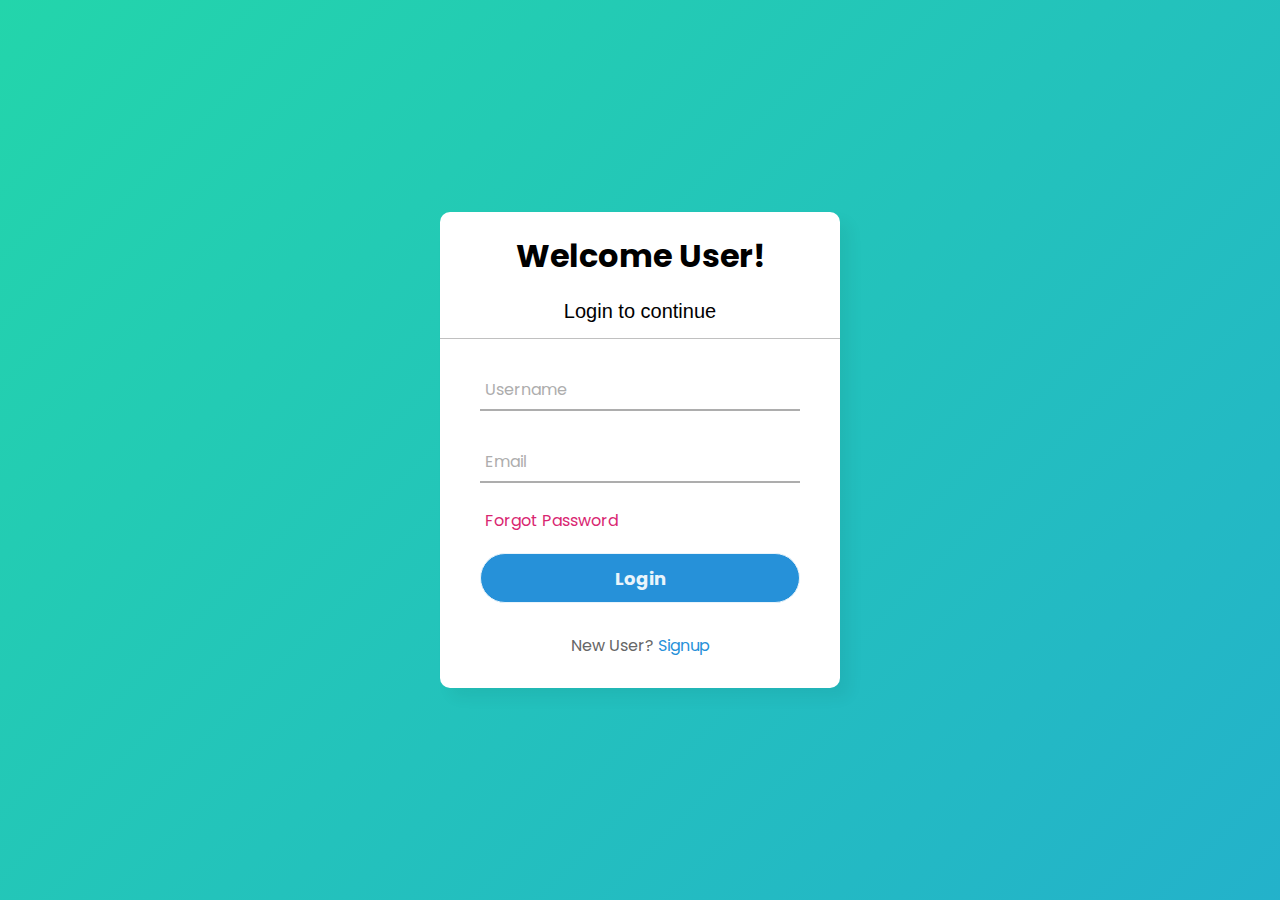
<file: index.html>
<!DOCTYPE html>
<html lang="en">

<head>
  <meta charset="utf-8">
  <title>Graphical Password Auth System</title>
  <link rel="stylesheet" href="asset/css/style.css">
</head>

<body>
  <div class="center">
    <h1>Welcome User!</h1>
    <div class="banner">Login to continue</div>
    <form method="post" id="login_form">
      <div class="txt_field">
        <input type="text" id="user_name" required>
        <span></span>
        <label>Username</label>
      </div>
      <div class="txt_field">
        <input type="text" id="user_email" required>
        <span></span>
        <label>Email</label>
      </div>
      <div class="pass" onclick="forgotPass()">Forgot Password</div>
      <input type="submit" value="Login">
      <div class="signup_link">
        New User? <a href="sign-up.html">Signup</a>
      </div>
    </form>
  </div>
  <script src="asset/js/login.js" type="text/javascript">
  </script>
</body>
</html>
</file>
<file: asset/css/style.css>
@import url('https://fonts.googleapis.com/css2?family=Noto+Sans:wght@700&family=Poppins:wght@400;500;600&display=swap');
*{
  margin: 0;
  padding: 0;
  box-sizing: border-box;
  font-family: "Poppins", sans-serif;
}
body{
  margin: 0;
  padding: 0;
  background: linear-gradient(-45deg, #ee7752, #e73c7e, #23a6d5, #23d5ab);
  background-size: 400% 400%;
  animation: gradient-anim 15s ease infinite;
  height: 100vh;
  overflow: hidden;
}
.center{
  position: absolute;
  top: 50%;
  left: 50%;
  transform: translate(-50%, -50%);
  width: 400px;
  background: white;
  border-radius: 10px;
  box-shadow: 10px 10px 15px rgba(0,0,0,0.05);
}
.center h1{
  text-align: center;
  padding: 20px 0;
}
.banner {
  text-align: center;
  font-family: sans-serif;
  padding: 0px 0px 15px 0px;
  font-size: 20px;
  border-bottom: 1px solid silver;
}
.center form{
  padding: 0 40px;
  box-sizing: border-box;
}
form .txt_field{
  position: relative;
  border-bottom: 2px solid #adadad;
  margin: 30px 0;
}
.txt_field input{
  width: 100%;
  padding: 0 5px;
  height: 40px;
  font-size: 16px;
  border: none;
  background: none;
  outline: none;
}
.txt_field label{
  position: absolute;
  top: 50%;
  left: 5px;
  color: #adadad;
  transform: translateY(-50%);
  font-size: 16px;
  pointer-events: none;
  transition: .5s;
}
.txt_field span::before{
  content: '';
  position: absolute;
  top: 40px;
  left: 0;
  width: 0%;
  height: 2px;
  background: #2691d9;
  transition: .5s;
}
.txt_field input:focus ~ label,
.txt_field input:valid ~ label{
  top: -5px;
  color: #2691d9;
}
.txt_field input:focus ~ span::before,
.txt_field input:valid ~ span::before{
  width: 100%;
}
.pass{
  margin: -5px 0 20px 5px;
  color: #d92671;
  cursor: pointer;
}
.pass:hover{
  text-decoration: underline;
}

.btn_login_index a{
  text-decoration: none;
  color: white;
}
.signup_link{
  margin: 30px 0;
  text-align: center;
  font-size: 16px;
  color: #666666;
}
.signup_link a{
  color: #2691d9;
  text-decoration: none;
}
.signup_link a:hover{
  text-decoration: underline;
}

input[type="submit"]{
  width: 100%;
  height: 50px;
  border: 1px solid;
  background: #2691d9;
  border-radius: 25px;
  font-size: 18px;
  color: #e9f4fb;
  font-weight: 700;
  cursor: pointer;
  outline: none;
}

input[type="submit"]:hover{
  border-color: #26d97f;
  background-color: #26d97f;
  cursor: pointer;
  transition: .5s;
}
@keyframes gradient-anim {
	0% {
		background-position: 0% 50%;
	}
	50% {
		background-position: 100% 50%;
	}
	100% {
		background-position: 0% 50%;
	}
}
</file>
